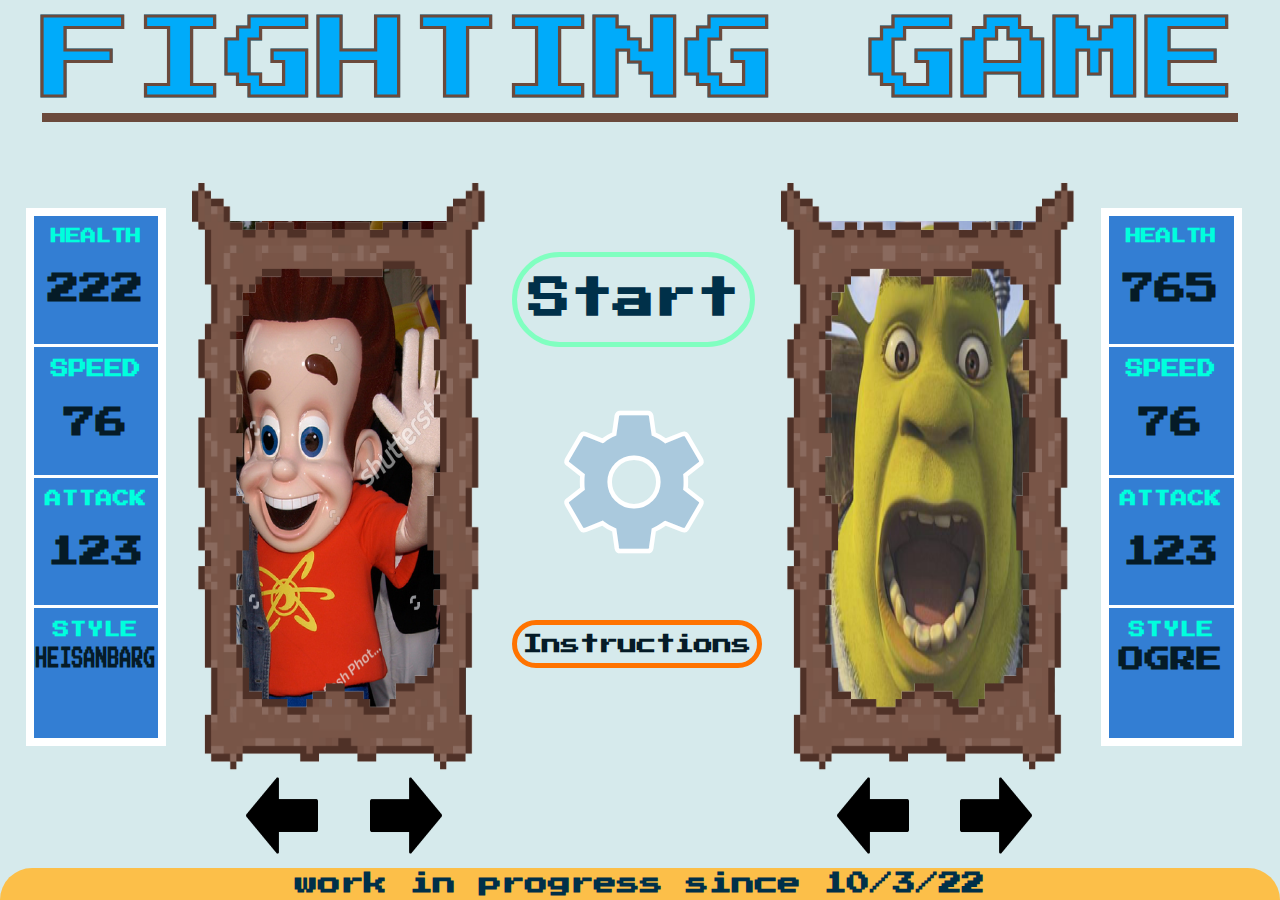
<file: index.html>
<!DOCTYPE html>
<html lang="en">
<head>
    <meta charset="UTF-8" />
    <meta http-equiv="X-UA-Compatible" content="IE=edge,chrome=1"> 
    <meta name="viewport" content="width=device-width, initial-scale=1.0"> 

    <link rel="preconnect" href="https://fonts.googleapis.com" />
    <link rel="preconnect" href="https://fonts.gstatic.com" crossorigin />
    <link
      href="https://fonts.googleapis.com/css2?family=Press+Start+2P&display=swap"
      rel="stylesheet"
    />
    <link href="https://fonts.googleapis.com/icon?family=Material+Icons"
    rel="stylesheet">

    <link rel="stylesheet" href="./MainMenu/style.css">

    <script src="./MainMenu/code.js"></script>     
    <script src="./Game/index.js"></script>   

    <title>OMG THIS IS THE BEST WEBSITE IVE EVER SEEN OMG THIS IS IT OMG</title>

</head>

<body >

<div class="container"> 

   <div class="header"> 
         <p>FIGHTING GAME</p>
   </div>

      <div class="player1Box">
         <img src="jimmy.png" style="position:absolute; padding: 3vw; width: 80%;height: 85%; ">
         <img src="./MainMenu/frame.png" style="animation: fadeIn 0s linear; position:relative">
      </div>

      <div class="menuBox">
         <a href="./Game/index.html"> <button  id ="startButton" class="startButton" >Start</button></a>
            
         <button  id ="settingsButton" onclick="openSettings()"><i class="material-icons">settings</i></button>
         <button  id ="instructionsButton" onclick="openInstructions()">Instructions</button>
      </div>

      <div class="player2Box">    
         <img src="shrek.png" style="position:absolute; padding: 3vw; width: 80%;height: 85%; ">
         <img src="./MainMenu/frame.png" style="animation: fadeIn 0s linear; position:relative">

      </div>

      <div id="Instructions" class="Instructions">

         <p><br></p>
         <p> <span style="color: #bd2c00"> PLAYER 1 </span> <br> W: Jump <br> A: Left <br> D: Right <br> SPACE: Attack </p>
         <p><br></p>
         <p> <span style="color: #0053a1"> PLAYER 2 </span> <br> ↑: Jump <br> <-: Left <br> ->: Right <br> ↓: Attack</p>

     </div>
     
     <div id="Settings" class="Settings"> 

         <p id="settingsHeader">Settings</p>
            <div class="speedOptions">
               <button class="speedOptionsButtons" id="slowSpeedButton" style=" margin-left: 1vw;" onclick="changeMode('slow')" >Slow</button> 
               <button class="speedOptionsButtons" id="normalSpeedButton" style="width: 40%; margin-left: -1.5vw;" onclick="changeMode('normal')" >Normal</button> 
               <button class="speedOptionsButtons" id="fastSpeedButton" style=" margin-left: -1.5vw;" onclick="changeMode('fast')" >Fast</button>
            </div>

         <div class="closeSettings">
            <button class="closeSettingsButton" style=" margin-left: -1.5vw;" onclick="closeSettings()" >Ready!</button>
         </div>
   </div>

     <div id="leftMenuArrows" class="menuArrows">

         <img src="left-arrow.png" style="width: 30%; margin-right: 2.8vw;">
         <img src="right-arrow.png" style="width: 30%;">
     </div>
     <div id="rightMenuArrows" class="menuArrows">

      <img src="left-arrow.png" style="width: 30%; margin-right: 2.8vw;">
      <img src="right-arrow.png" style="width: 30%;">

   </div>

   <div class="infoBox" id="infoBoxLeft"> 
      <div id="infoHealthLeft">
         HEALTH
         <p class="infoValues" id="leftHealthValue">222</p>

      </div>

      <div id="infoSpeedLeft">
         SPEED
         <p class="infoValues" id="leftSpeedValue">76</p>
      </div>

      <div id="infoAttackLeft">
         ATTACK
         <p class="infoValues" id="leftAttackValue">123</p>
      </div>

      <div id="infoStyleLeft">
         STYLE
         <p class="infoValues" id="leftStyleValue">HEISANBARG</p>
      </div>
   </div>

   <div class="infoBox" id="infoBoxRight"> 
      <div id="infoHealthRight">
         HEALTH
         <p class="infoValues" id="rightHealthValue">765</p>

      </div>

      <div id="infoSpeedRight">
         SPEED
         <p class="infoValues" id="rightSpeedValue">76</p>
      </div>

      <div id="infoAttackRight">
         ATTACK
         <p class="infoValues" id="rightAttackValue">123</p>
      </div>

      <div id="infoStyleRight">
         STYLE
         <p class="infoValues" id="rightStyleValue">OGRE</p>
      </div>

   </div>

   <div class="footer"> work in progress since 10/3/22</div>

</div>


	</body>
</html>
</file>
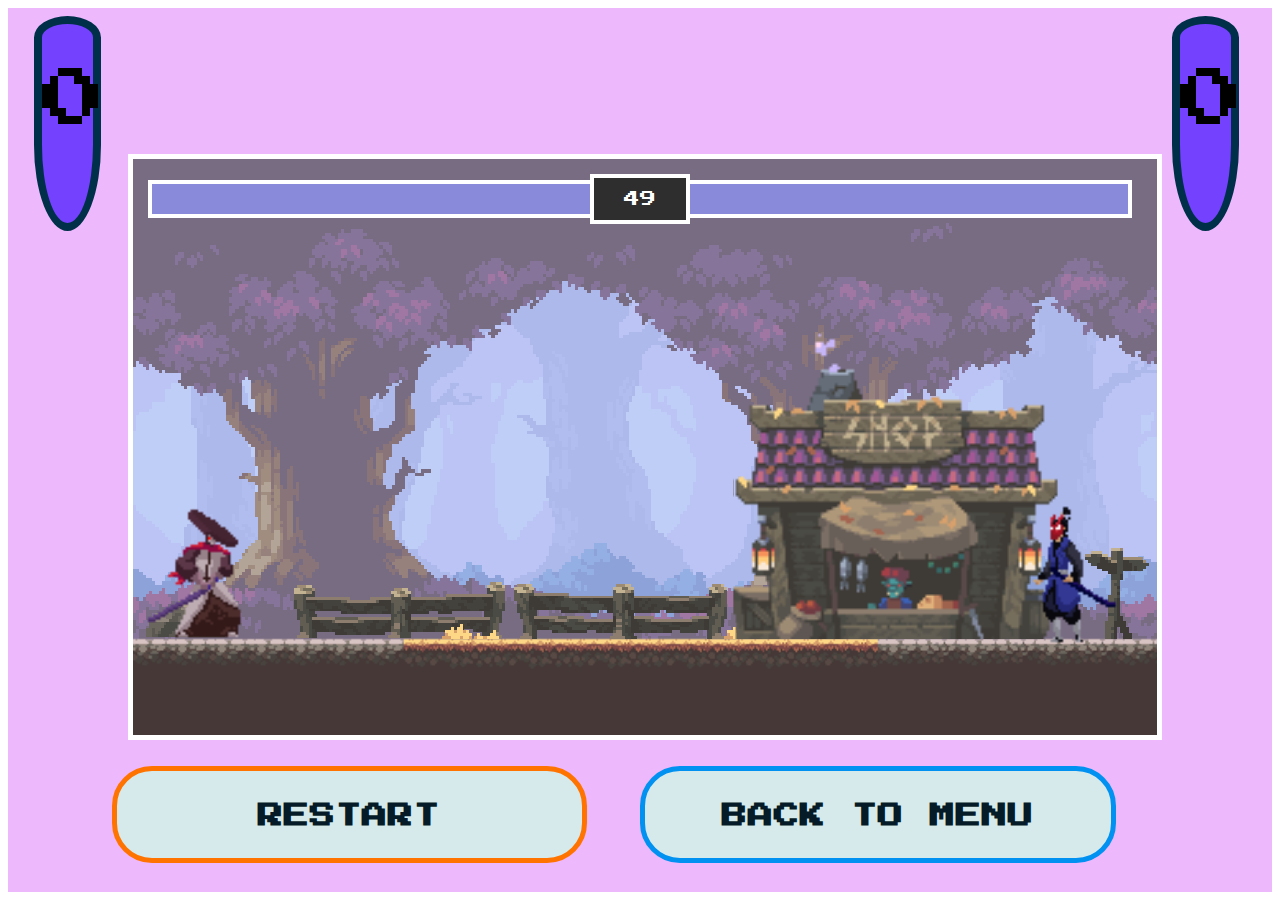
<file: Game/index.html>
<head>
    <link rel="preconnect" href="https://fonts.googleapis.com" />
    <link rel="preconnect" href="https://fonts.gstatic.com" crossorigin />
    <link
      href="https://fonts.googleapis.com/css2?family=Press+Start+2P&display=swap"
      rel="stylesheet"
    />
    <link rel="stylesheet" href="./style.css">
</head>

<body>
    <div class="container">
    <!-- red container-->
    <div id ="canvas_container" style ="position: relative; display: inline-block;">
        <!-- smaller red container-->
        <div style =
            "position: absolute;
            display: flex; width:100%;
            align-items: center;
            padding: 20px;">
            <!-- player health-->
            <div style=
                "position: relative;
                width: 100%;
                display: flex;
                justify-content: right;
                border-top: 4px solid white;
                border-left: 4px solid white;
                border-bottom: 4px solid white;">

                <div style=
                    "background-color: rgb(255, 72, 0);
                    height:30px;
                    width: 100%;">
                </div>
                <div id= "playerHealth"
                style=
                "position:absolute;
                background-color: rgb(138, 138, 218);
                top: 0; right: 0; bottom: 0;
                width: 100%;">

                </div>
            </div>

            <!-- timer-->
            <div id= "timer">
            </div>

            <!-- enemy health-->
            <div class="enemyHealth">

                <div style=
                    "background-color: rgb(255, 72, 0);
                    height:30px;">
                </div>
                <div id= "enemyHealth"
                style=
                "position:absolute;
                background-color: rgb(138, 138, 218);
                top: 0; right: 0; bottom: 0; left: 0;">

                </div>
            </div>

        </div>

            <div id="displayText" style="
                position: absolute;
                color: white;
                align-items: center;
                justify-content: center;
                top:0; bottom: 0; right: 0; left: 0;
                display: none;">
            </div>
        <canvas>
        </canvas>

    </div>


    <div class="buttons">
        <button class="restartButton" onclick="restart()">RESTART</button> 
        <button class="menuButton" onclick="history.back()">BACK TO MENU</button> 
    </div>


    <div id="leftScore">
        0
    </div>
    <div id="rightScore">
        0
    </div>


</div>
    <script
    src="https://cdnjs.cloudflare.com/ajax/libs/gsap/3.9.1/gsap.min.js"
    integrity="sha512-H6cPm97FAsgIKmlBA4s774vqoN24V5gSQL4yBTDOY2su2DeXZVhQPxFK4P6GPdnZqM9fg1G3cMv5wD7e6cFLZQ=="
    crossorigin="anonymous"
    referrerpolicy="no-referrer"
  ></script>
    <script src="js/controls.js"></script>

    <script src="js/utils.js"></script>
    <script src="js/classes.js"></script>
    <script src="index.js"></script>


</body>
</file>
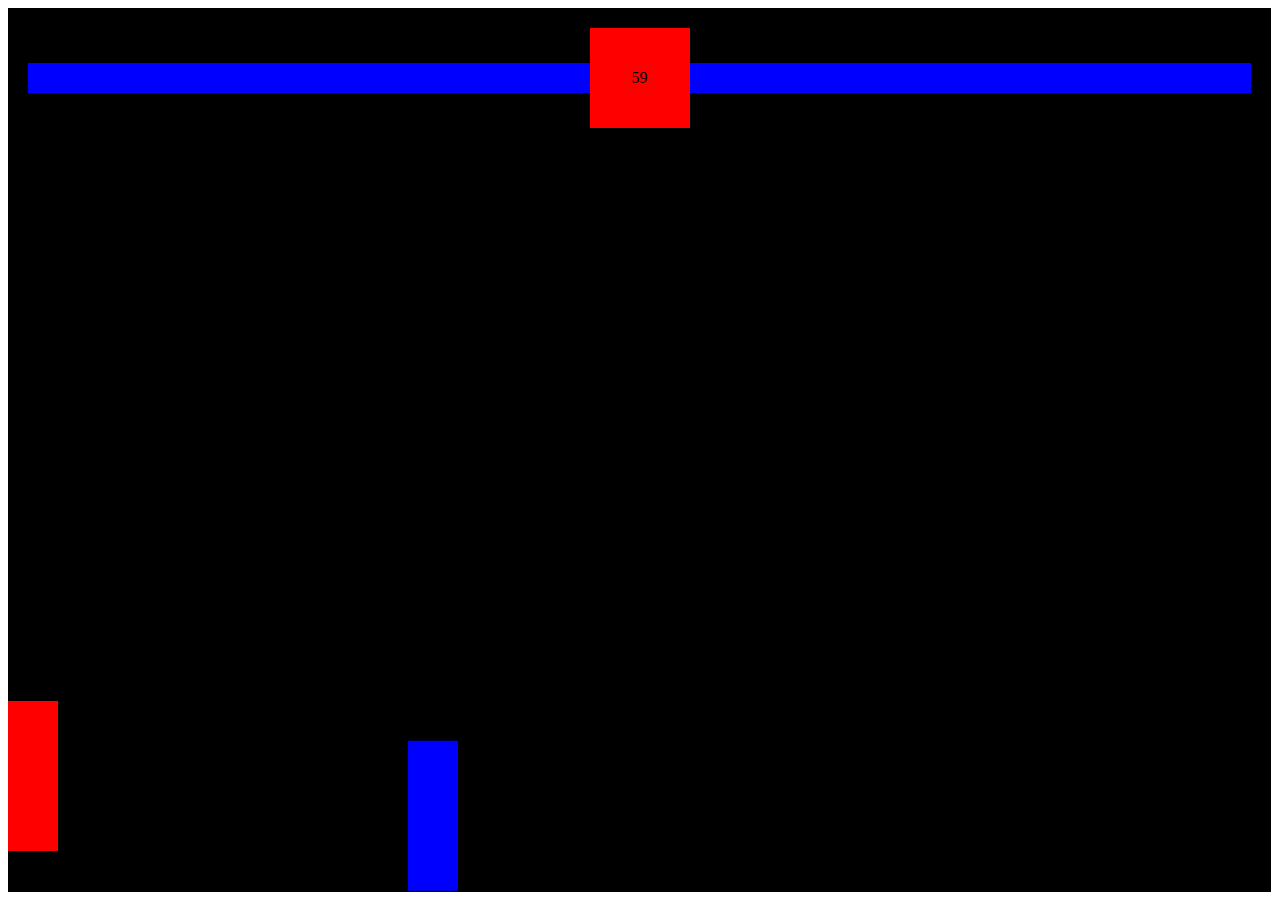
<file: pygame/index.html>
<head>
    <style>
        * {
            box-sizing: border-box;
        }
    </style>
</head>




<body>
    <!-- red container-->
    <div style ="position: relative; display: inline-block;">
        <!-- smaller red container-->
        <div style =
            "position: absolute;
            display: flex; width:100%;
            align-items: center;
            padding: 20px;">
            <!-- player health-->
            <div style=
                "position: relative;
                height: 30px;
                width: 100%;
                display: flex;
                justify-content: right;">

                <div style=
                    "background-color: yellow;
                    height:30px;
                    width: 100%;">
                </div>
                <div id= "playerHealth"
                style=
                "position:absolute;
                background-color: blue;
                top: 0; right: 0; bottom: 0;
                width: 100%;">

                </div>
            </div>

            <!-- timer-->
            <div id= "timer" style = 
                "background-color: red;
                height: 100px;
                width: 100px;
                flex-shrink: 0;
                display: flex;
                align-items: center;
                justify-content: center;">
                10
            </div>

            <!-- enemy health-->
            <div style=
                "position: relative;
                height: 30px;
                width: 100%;">

                <div style=
                    "background-color: yellow;
                    height:30px;">
                </div>
                <div id= "enemyHealth"
                style=
                "position:absolute;
                background-color: blue;
                top: 0; right: 0; bottom: 0; left: 0;">

                </div>
            </div>

        </div>
            <div id="displayText" style="
                position: absolute;
                color: white;
                align-items: center;
                justify-content: center;
                top:0; bottom: 0; right: 0; left: 0;
                display: none;">
            </div>
        <canvas>

        </canvas>
    </div>
    <script src="index.js"></script>


</body>
</file>
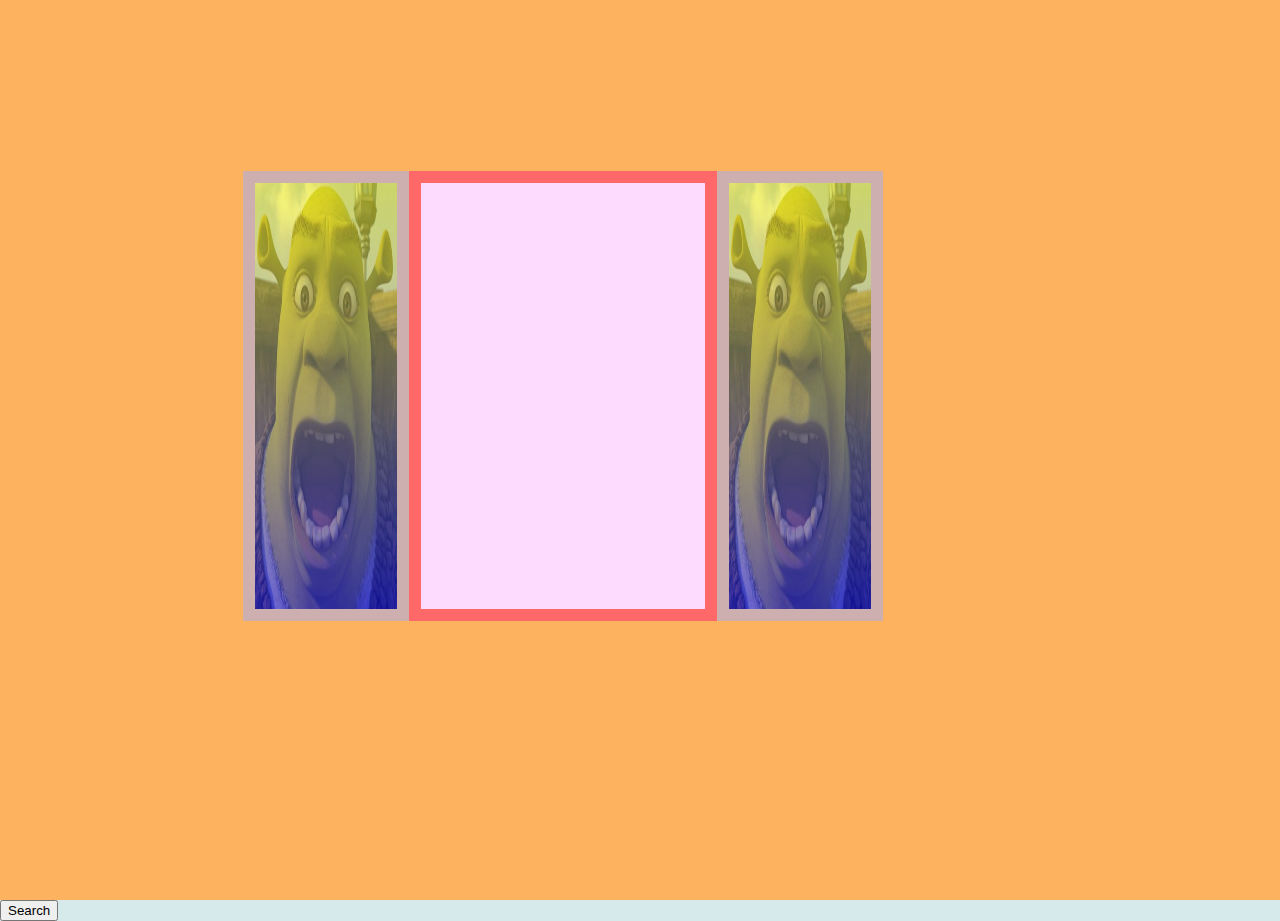
<file: Test/test.html>
<!DOCTYPE html>
<html lang="en">
<head>
    <meta charset="UTF-8" />
    <meta http-equiv="X-UA-Compatible" content="IE=edge,chrome=1"> 
    <meta name="viewport" content="width=device-width, initial-scale=1.0"> 

    <style>
        body{
            margin: 0;
            background-color:#d6eaec;
            }

        .container {
            display: grid; /* or inline-flex */
            grid-template-columns: repeat(100, 1fr);
            grid-template-rows: repeat(100, 1fr);
            background-color: rgb(252, 178, 94);
            width: 100vw;
            height: 100vh;

        }
        .smallcontainer {
            display: flex;
            grid-row: 20/span 50;
            grid-column: 20/ span 50;
        }
        .item {

            background-color: rgb(219, 255, 162);

            border: 12px solid rgb(206, 175, 175);
            box-sizing: border-box;
            background-image:
                linear-gradient(to bottom, rgba(255,255,0,0.5), rgba(0,0,255,0.5)),
                url("../shrek.png");
            background-size: 100% 100%;
            flex: 2.5;
            /*flex: 3 1 auto;  grow, shrink and basis */
            }

            .item2 {

            background-color: rgb(252, 219, 255);
  
            box-sizing: border-box;
            border: 12px solid rgb(255, 104, 104);
            flex: 5;
        }
    </style>
</head>

<body >

    <div class="container"> 
        <div class="smallcontainer">
            <div class="item">
            </div>
            <div class="item2">

            </div> 
            <div class="item">

            </div>
        </div>
    </div>
    <button id="search">Search</button>
        <script>
        var q = "Testing google search";
        document.getElementById('search').onclick = function() {
            window.open('http://google.com/search?q='+q);
        };
        </script>

	</body>
</html>
</file>
<file: MainMenu/style.css>
body{
  margin: 0;
  background-color:#d6eaec;
}

.container {
  width: 100vw;
  height: 100vh;
  overflow:auto;
  font-family: 'Press Start 2P', cursive;
  font-weight: bold;

  display: grid;

  grid-template-columns: repeat(100, 1fr) ;
  grid-template-rows: repeat(100, 1fr); /* grid-template: 50px 1fr 1fr 100px / repeat(3, 1fr) */

  box-sizing: border-box;
}
.header{
  

  grid-row: 1 / 20;
  grid-column: 1 / span 100;

  color: #00abfa;
  font-family: 'Press Start 2P', cursive;
  font-weight: bold;
  font-size: 7.2vw;
  -webkit-text-stroke: 0.004em rgb(107, 74, 60); /*border font*/

  text-align: justify;
  text-decoration:solid;
  text-decoration: underline;

  text-align: center;
  word-wrap: break-word;

  line-height: 1.35em;

  /*animation: slidein 0.5s linear;*/
}

.player1Box {
  position:relative;
  grid-column: 16 / span 23;
  grid-row: 22 / span 68;
  border: 0px solid #003049;
}
.menuBox {
  grid-column: 41 / span 19;
  grid-row: 30 / 85;
  border: 0px solid #ffffff;
}
.player2Box {
  position:relative;
  grid-column: 62 / span 23;
  grid-row: 22 / span 68;
  border: 0px solid #4289af;
}

.footer{
  text-align:start;
  line-height: 1.4em;
  text-align: center;

  font-family: 'Press Start 2P', cursive;
  font-size: 1.8vw;
  letter-spacing: normal;

  color: #003049;;
  background-color: #fcbf49;
  grid-column: 1 / 101;  /* means column start 3 colum end 4 */
  grid-row: 105;

  border: 0px solid #003049;
  border-top-right-radius: 5vw;
  border-top-left-radius: 5vw;
}

.startButton {

  border: 0px;
  background: none;
  
  font-size: 3.3vw;
  font-weight: bold;

  font-family: 'Press Start 2P', cursive;
  color: #003049;
  cursor: pointer;
  text-align: center;
  transition-duration: 0.4s;

  border-radius: 5vw;
  border: 0.6vh solid #80ffc0; /* Green */
  margin-bottom: 4vw;

  height:20%;
  width: 100%;
  
}

.startButton:hover{
  background-color: #80ffc0;
  font-size: 3.54vw;
  box-shadow: 0 12px 16px 0 rgba(0,0,0,0.24), 0 17px 50px 0 rgba(0,0,0,0.19);
}

#settingsButton {

  margin-bottom: 0vw;
  background-color: transparent;
  border: 0px;
  width: 100%;
  text-align:center;
}

#instructionsButton {

  border: 0px;
  background: none;

  height: 10%;
  
  font-size: 1.5vw;
  font-weight: bold;

  font-family: 'Press Start 2P', cursive;
  color: #051b27;
  cursor: pointer;
  text-align: center;
  transition-duration: 0.4s;

  border-radius: 4vw;
  border: 0.6vh solid #ff7300; /* Green */
  margin-top: 4vw;
  
}

#instructionsButton:hover{
  background-color: #ff7300;
  font-size: 1.51vw;
  box-shadow: 0 12px 16px 0 rgba(0,0,0,0.24), 0 17px 50px 0 rgba(0,0,0,0.19);
}

p { margin: 0vw }

img {
  width: 100%;
  height: 100%;
}

.material-icons { 
  font-size: 13vw;
  color: #aac9dd; 
  -webkit-text-stroke: 0.5vh rgb(255, 255, 255);
  transition-duration: 0.4s;
}

.material-icons:hover { 
  font-size: 14vw;

  color: #0f90e6; 
  -webkit-text-stroke: 0.1vh rgb(255, 255, 255);
  cursor: pointer;

}

.Instructions {
  animation: fadeIn 1s linear, float 6s ease-in-out infinite;
    display: none;
  grid-column: 40 / span 21;
  grid-row: 30 / 85;
  border: 0.7vh solid #ffffff;
  background-color: #ff7300;
  font-size: 3.7vh;
  word-wrap: break-word;
  overflow: auto;
}
#settingsHeader {
  text-align: center;
   font-size: 3vw; 
   color: rgb(250, 243, 232); 
   margin-left: 5.2vw; 
   line-height: 6vw;
   grid-column: 1 / span 100; 
   grid-row: 1 / span 30;
}
.Settings {
  grid-template-columns: repeat(100, 1fr) ;
  grid-template-rows: repeat(100, 1fr);

  animation: fadeIn 1s linear, float 6s ease-in-out infinite;
  display: none;
  grid-column: 30 / span 40;
  grid-row: 25 / 90;
  background-color: #337ed3;
  font-size: 3.7vh;
  word-wrap: break-word;
  overflow: auto;
  border: 0.7vh solid #ffffff;
}
.speedOptions {
  grid-column: 1 / span 100;
  grid-row: 20/ span 30;

}
.speedOptionsButtons {
  
  padding: 0px;
  font-size: 2vw;
  font-weight: bold;
  width: 26%;
  height: 40%;
  font-family: 'Press Start 2P', cursive;
  color: #051b27;
  cursor: pointer;
  text-align: center;
  transition-duration: 0.4s;

  background-color:#d6eaec;

  border-radius: 4vw;
  border: 0.7vh solid #ff7300; /* Green */
  margin-top: 1vw;
}
.speedOptionsButtons:hover {
  cursor: pointer;
  background-color: #cc7401; 
}
 
.closeSettings {
  grid-column: 15 / 95;
  grid-row: 75 / span 20;
}
.closeSettingsButton {

  padding: 0px;
  font-size: 2vw;
  font-weight: bold;
  width: 100%;
  height: 100%;
  font-family: 'Press Start 2P', cursive;
  color: #051b27;
  cursor: pointer;
  text-align: center;
  transition-duration: 0.4s;

  background-color:#d6eaec;
  
  border-radius: 40vh;
  border: 0.9vh solid #ff7300; /* Green */
  margin-top: 1vw;
}
.closeSettingsButton:hover {
  cursor: pointer;
  background-color: #cc7401; 
}

#leftMenuArrows {
  grid-column: 19 / span 20;
  grid-row: 90 / span 10;
  background-color: transparent;
  margin-left: 1.2vw;
}
#rightMenuArrows {
  grid-column: 65 / span 20;
  grid-row: 90 / span 10;
  background-color: transparent;
  margin-left: 1.4vw;
}

.infoBox {

  background-color: #337ed3;
  border: 0.7vw solid rgb(255, 255, 255);
  word-wrap: break-word;
  text-align: center;
}
/* INFO BOX FOR PLAYER 1 */
#infoBoxLeft {
  grid-column: 3 / span 11;
  grid-row: 25 / span 62;

}
.infoValues {
  font-size: 2.5vw;
  line-height: 10vh;
  color: #051b27;
  text-align: center;
}
#infoHealthLeft {
  width: 100%;
  height: 22%;
  font-size: 1.2vw;
  margin-top: 1vw;
  color:rgb(0, 255, 221);
  border-bottom: 0.3vw solid #ffffff;
}

#leftHealthValue {

}

#infoSpeedLeft {
  width: 100%;
  height: 22%;
  font-size: 1.4vw;
  margin-top: 1vw;
  color:rgb(0, 255, 221);
  border-bottom: 0.3vw solid #ffffff;
}
#leftSpeedValue {

}
#infoAttackLeft {
  width: 100%;
  height: 22%;
  font-size: 1.3vw;
  margin-top: 1vw;
  color:rgb(0, 255, 221);
  border-bottom: 0.3vw solid #ffffff;
}
#leftAttackValue {

}
#infoStyleLeft {
  width: 100%;
  height: 20%;
  font-size: 1.3vw;
  margin-top: 1vw;
  color:rgb(0, 255, 221);
}
#leftStyleValue {
  font-size: 0.9vw;
  -webkit-transform: scaleY(2);
  line-height: 3.4vw;
}

/* INFO BOX FOR PLAYER 2 */
#infoBoxRight {
  grid-row: 25 / span 62;
  grid-column: 87 / span 11;
}

#infoHealthRight {
  width: 100%;
  height: 22%;
  font-size: 1.2vw;
  margin-top: 1vw;
  color:rgb(0, 255, 221);
  border-bottom: 0.3vw solid #ffffff;
}

#rightHealthValue {

}

#infoSpeedRight {
  width: 100%;
  height: 22%;
  font-size: 1.4vw;
  margin-top: 1vw;
  color:rgb(0, 255, 221);
  border-bottom: 0.3vw solid #ffffff;
}
#rightSpeedValue {

}
#infoAttackRight {
  width: 100%;
  height: 22%;
  font-size: 1.3vw;
  margin-top: 1vw;
  color:rgb(0, 255, 221);
  border-bottom: 0.3vw solid #ffffff;
}
#rightAttackValue {

}
#infoStyleRight {
  width: 100%;
  height: 20%;
  font-size: 1.3vw;
  margin-top: 1vw;
  color:rgb(0, 255, 221);
}
#rightStyleValue {
  font-size: 2vw;
  line-height: 3.4vw;
}

@keyframes fadeIn {
  0% {opacity:0;}
  100% {opacity:1;}
}
@keyframes fadeOut {
  0% {opacity:1;}
  100% {opacity:0;}
}

@keyframes float {
  0% {
    box-shadow: 0 5px 15px 0px rgba(0,0,0,0.6);
    transform: translatey(0px);
  }
  50% {
    box-shadow: 0 25px 15px 0px rgba(0,0,0,0.2);
    transform: translatey(-20px);
  }
  100% {
    box-shadow: 0 5px 15px 0px rgba(0,0,0,0.6);
    transform: translatey(0px);
  }
}

@keyframes slidein {
  from {
    margin-left: 100%;
    width: 200%
  }

  to {
    margin-left: 0%;
    width: 100%;
  }
}
</file>
<file: Game/style.css>
* {
    box-sizing: border-box;
    font-family: 'Press Start 2P', cursive;
}
.container {
    margin: auto;
    width: 100%;
    height: 100%;
    display: grid;
    grid-template-columns: repeat(100, 1fr);
    grid-template-rows: repeat(100, 1fr);
    background-color: rgb(238, 184, 252);
    }
#canvas_container {
    grid-column: 23 / 79;
    grid-row: 20 / 80;
    height: 576px;
    width: 1024px;

}
canvas {
    padding-left: 0;
    padding-right: 0;
    margin-left: auto;
    margin-right: auto;
    display: block;
    border: solid 5px rgb(255, 255, 255);
    }

#timer {
    background-color: rgb(46, 46, 46);
    height: 50px;
    width: 100px;
    flex-shrink: 0;
    display: flex;
    align-items: center;
    color: white;
    justify-content: center;
    border: 4px solid white;
}
.enemyHealth {
    position: relative;
    width: 100%;
    border-top: 4px solid white;
    border-right: 4px solid white;
    border-bottom: 4px solid white;
}

.buttons {
    grid-column: 20 / 82;
    grid-row: 83 / 97;
    display: grid;
    grid-template-columns: repeat(2, 1fr);
    grid-template-rows: 1fr;
}

.restartButton {
    padding: 0px;
    font-size: 2vw;
    font-weight: bold;
    width: 90%;
    height: 90%;
    font-family: 'Press Start 2P', cursive;
    color: #051b27;
    cursor: pointer;
    text-align: center;
    transition-duration: 0.4s;
    
    background-color:#d6eaec;
    
    border-radius: 40px;
    border: 5px solid #ff7300; /* Green */
    margin-top: 1vw;
}
.restartButton:hover {
    cursor: pointer;
    background-color: #e05200; 
    font-size: 2.1vw;
    width: 93%;
    height: 93%;
    border:0px;
    box-shadow: 0 12px 16px 0 rgba(0,0,0,0.24), 0 17px 50px 0 rgba(0,0,0,0.19);
}
.menuButton {
    padding: 0px;
    font-size: 2vw;
    font-weight: bold;
    width: 90%;
    height: 90%;
    font-family: 'Press Start 2P', cursive;
    color: #051b27;
    cursor: pointer;
    text-align: center;
    transition-duration: 0.4s;
  
    background-color:#d6eaec;
    
    border-radius: 40px;
    border: 5px solid #0091f1; /* Green */
    margin-top: 1vw;
}
.menuButton:hover {
    cursor: pointer;
    border:0px;
    background-color: #0091f1; 
    font-size: 2.1vw;
    width: 93%;
    height: 93%;
    box-shadow: 0 12px 16px 0 rgba(0,0,0,0.24), 0 17px 50px 0 rgba(0,0,0,0.19);
}

#leftScore {
    grid-column: 5 / span 13;
    grid-row: 2 / span 26;
    background-color: #7441ff;
    border: 0.7vw solid #003049;
    border-radius: 50% 50% 50% 50% / 10% 10% 40% 40%;
    font-size: 5vw;
    
    text-align:center;
    margin-left: 0.3vw;
    line-height: 12vw;
}

#rightScore {
    grid-column: 82 / span 13;
    grid-row: 2 / span 26;
    background-color: #7441ff;
    border: 0.7vw solid #003049;
    border-radius: 50% 50% 50% 50% / 10% 10% 40% 40%;
    font-size: 5vw;
    text-align:center;
    margin-left: 0.3vw;
    line-height: 12vw;
}

p {
    margin :0;
}
</file>
